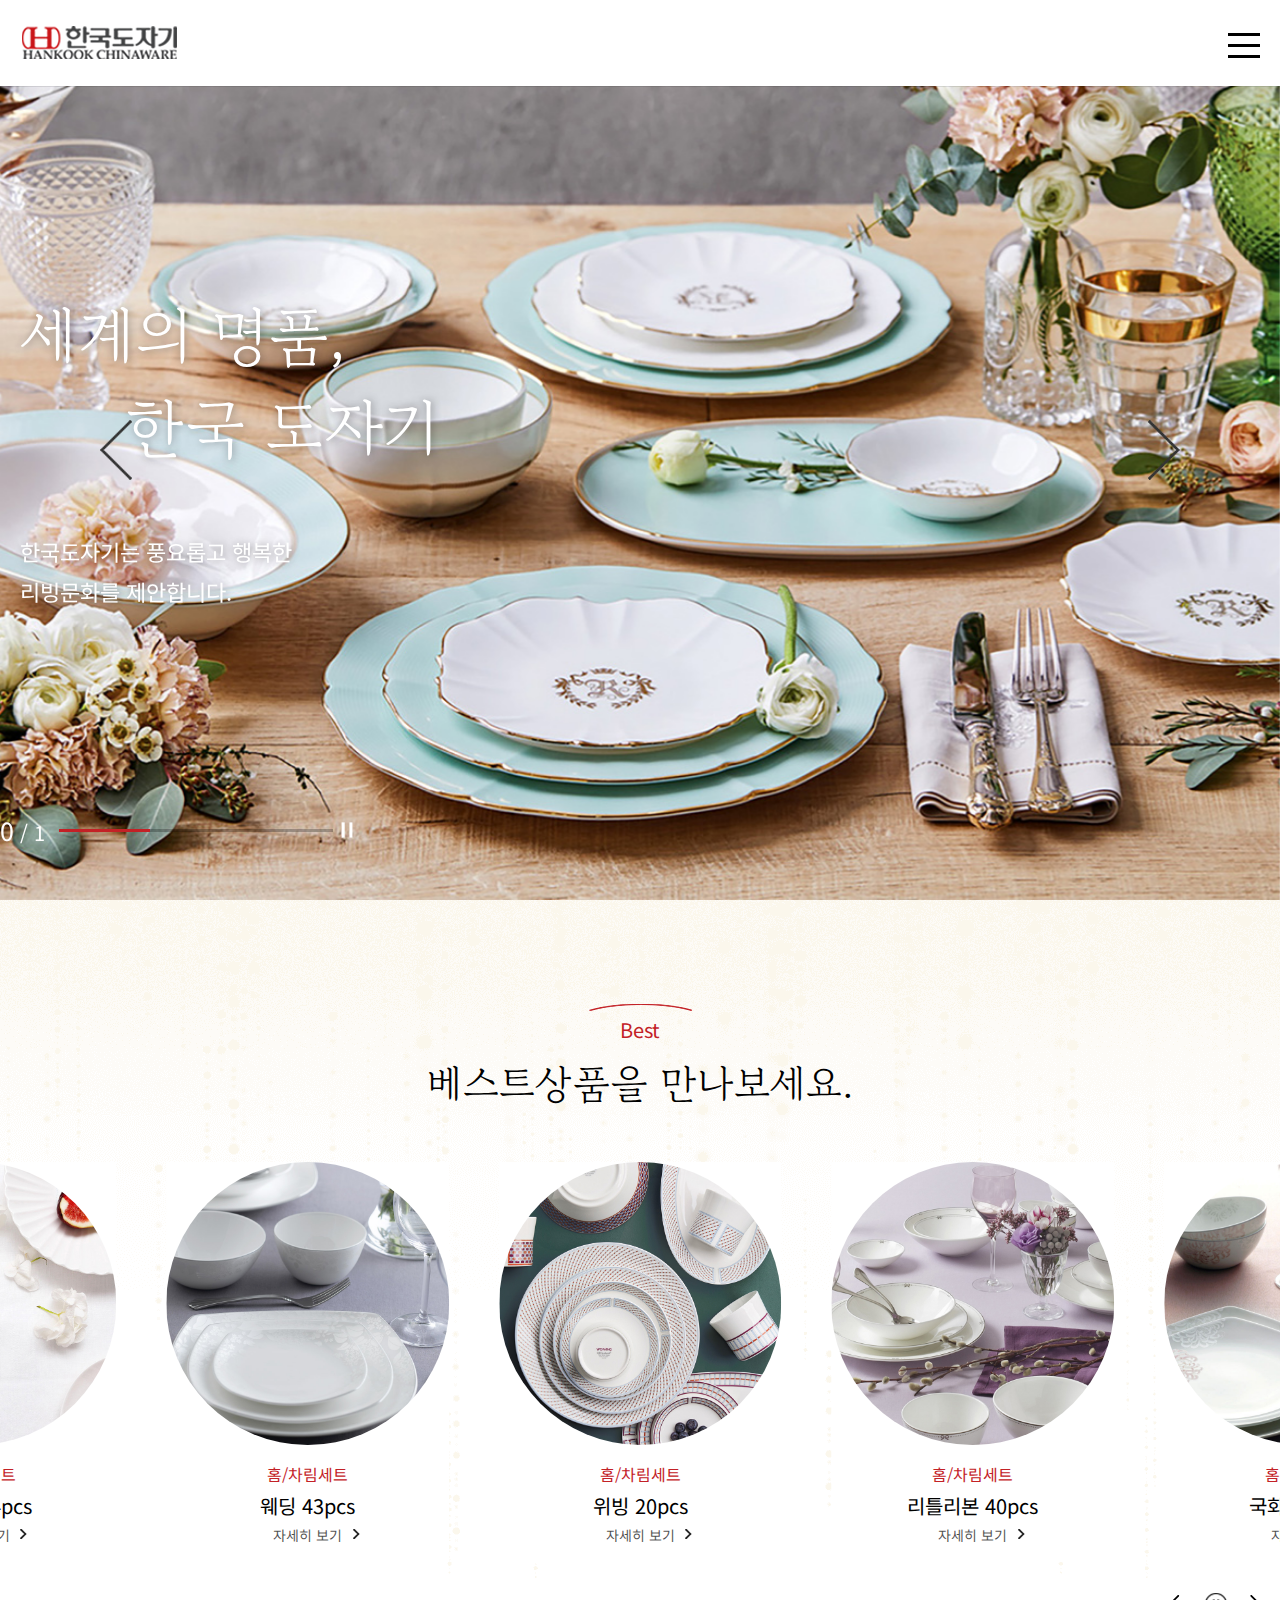
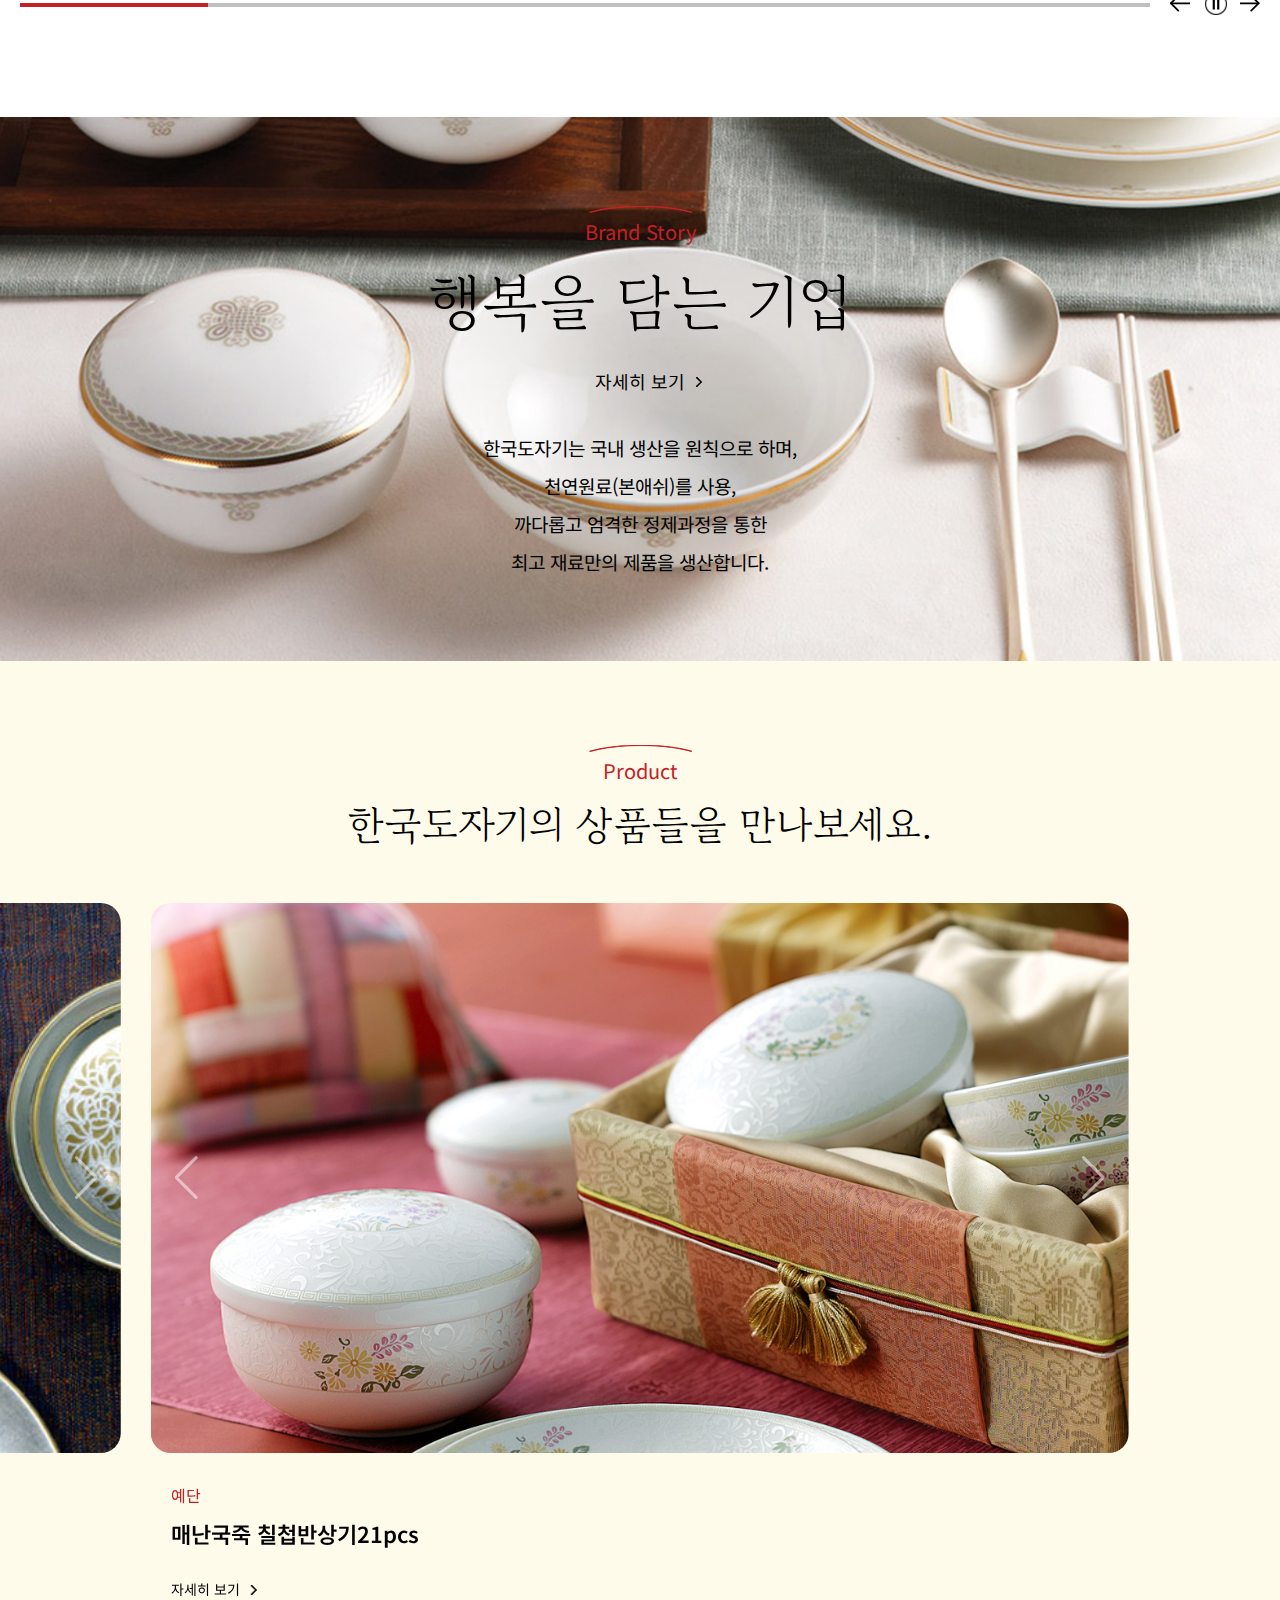
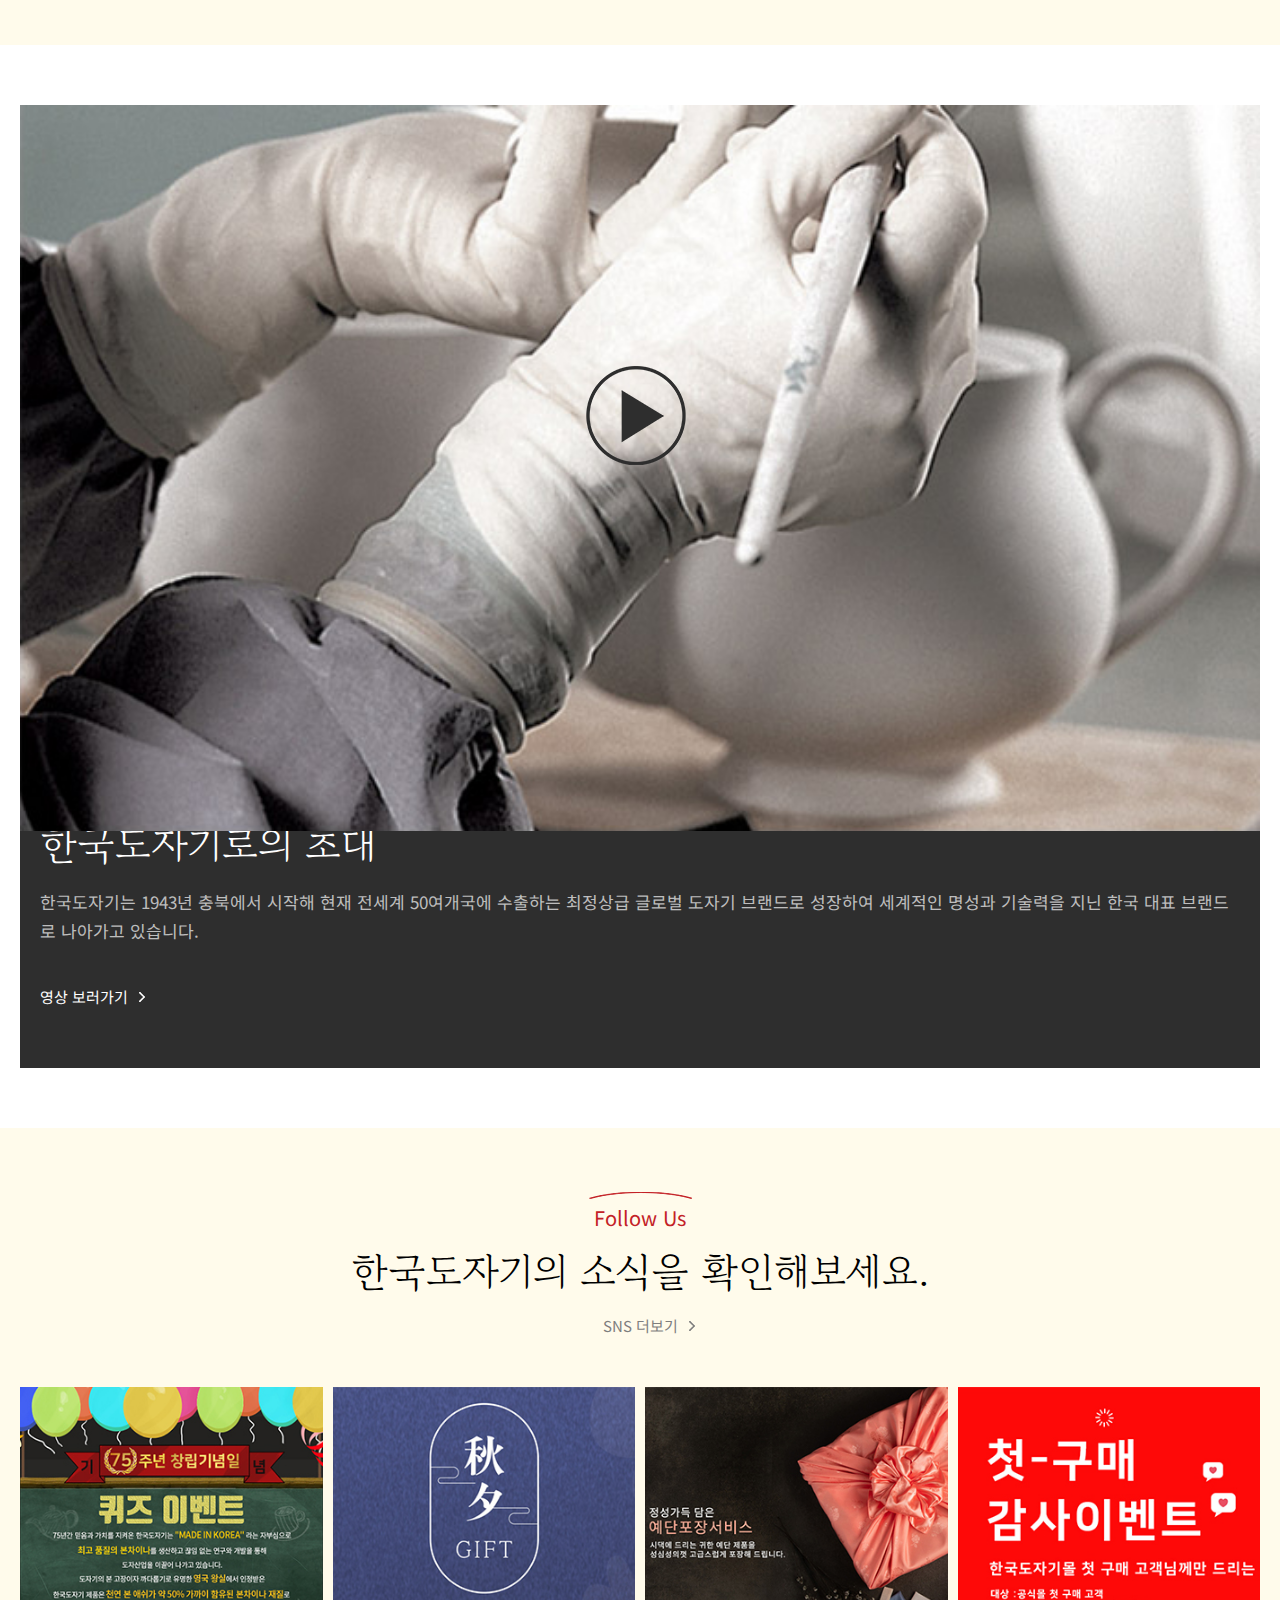
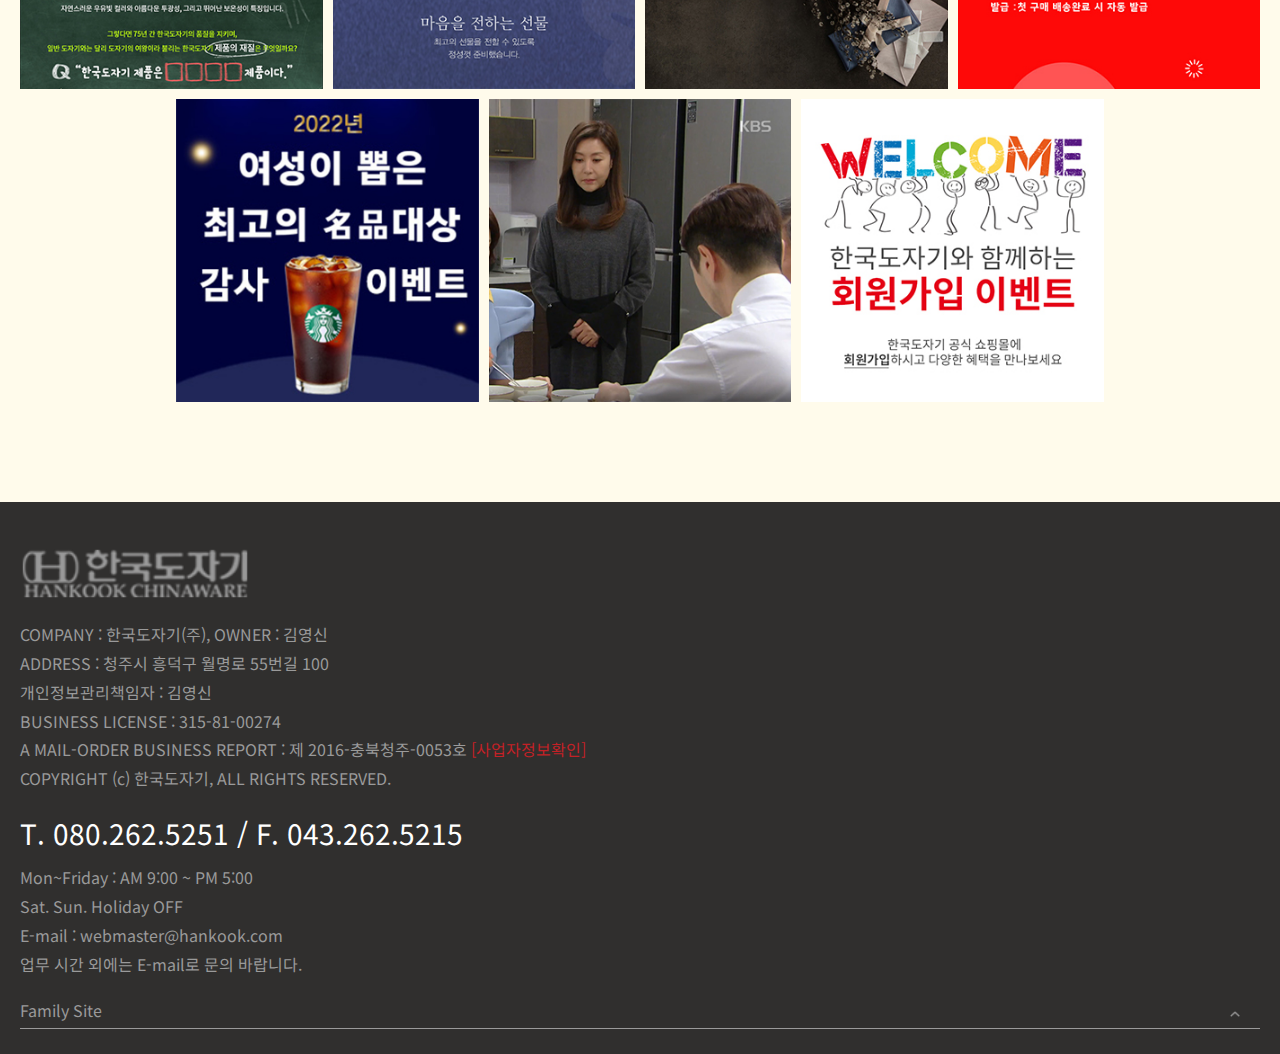
<file: project3/index.html>
﻿<!DOCTYPE html>
<html lang="ko">
<head>
<title>한국도자기</title>
<meta charset="utf-8">
<meta name="viewport" content="width=device-width, initial-scale=1.0, maximum-scale=1">
<link rel="stylesheet" href="https://cdn.jsdelivr.net/npm/swiper/swiper-bundle.min.css">
<link rel="stylesheet" href="css/font.css">
<link rel="stylesheet" href="css/reset.css">
<link rel="stylesheet" href="css/style.css">
<script src="https://code.jquery.com/jquery-1.10.1.min.js"></script>
<script src="https://cdn.jsdelivr.net/npm/swiper/swiper-bundle.min.js"></script>
<script src="js/main.js"></script>
</head>

<body>
<div class="skip_nav">
	<a href="#section">본문 바로가기</a>
	<a href="#gnb">주 메뉴 바로가기</a>
</div>
<div class="wrapper">
	<header id="header">
		<div class="header_inner">
			<div class="logo">
				<h1 id="logo"><a href=""></a></h1>
			</div>
			<nav id="gnb">
				<ul>
					<li>
						<a href="">Company</a>
						<ul>
							<li><a href="">회사소개</a></li>
							<li><a href="">회사연혁</a></li>
							<li><a href="">계열사</a></li>
							<li><a href="">오시는길</a></li>
						</ul>
					</li>
					<li>
						<a href="">Product</a>
						<ul>
							<li><a href="">홈/차림세트</a></li>
							<li><a href="">예단세트</a></li>
							<li><a href="">티/커피/머그</a></li>
							<li><a href="">면기/볼</a></li>
							<li><a href="">어린이세트</a></li>
							<li><a href="">선물세트</a></li>
						</ul>
					<li>
						<a href="">Brands</a>
						<ul>
							<li><a href="">PROUNA</a></li>
							<li><a href="">Whitebloom</a></li>
							<li><a href="">Collaboration</a></li>
						</ul>
					</li>
					<li>
						<a href="">B2B/B2C</a>
						<ul>
							<li><a href="">B2B/B2C</a></li>
						</ul>
					</li>
					<li>
						<a href="">Community</a>
						<ul>
							<li><a href="">Notice</a></li>
							<li><a href="">Magazine</a></li>
							<li><a href="">Media</a></li>
						</ul>
					</li>
					<li>
						<a href="">Customer</a>
						<ul>
							<li><a href="">매장안내</a></li>
							<li><a href="">CS Center</a></li>
						</ul>
					</li>
				</ul>
			</nav>
			<div class="utils">
				<a href="" class="inquire">제휴문의</a>
				<a href="" class="store">공식스토어</a>
				<a href="" class="tabs">
					<i>tab</i>
					<span></span>
					<span></span>
					<span></span>
				</a>
			</div>
		</div>
		<div class="menu_bg"></div>
	</header>
	<div class="popup">
		<div class="title_box">
			<div class="popup_logo"><img src="images/logo_white.png" alt="logo"></div>
			<div class="popup_title">
				<strong>All Menu</strong>
				<ul>
					<li><a href="">제휴문의</a></li>
					<li><a href="">공식스토어</a></li>
				</ul>
			</div>
			<p>COPYRIGHT (c) 한국도자기, ALL RIGHTS RESERVED.<p>
		</div>
		<div class="content_box">
			<ul>
				<li class="main"><a href="">Company</a></li>
				<li><a href="">회사소개</a></li>
				<li><a href="">회사연혁</a></li>
				<li><a href="">계열사</a></li>
				<li><a href="">오시는길</a></li>
			</ul>
			<ul>
				<li class="main"><a href="">Product</a></li>
				<li><a href="">홈/차림세트</a></li>
				<li><a href="">예단세트</a></li>
				<li><a href="">티/커피/머그</a></li>
				<li><a href="">면기/볼</a></li>
				<li><a href="">어린이세트</a></li>
				<li><a href="">선물세트</a></li>
			</ul>
			<ul>
				<li class="main"><a href="">Brands</a></li>
				<li><a href="">PROUNA</a></li>
				<li><a href="">Whitebloom</a></li>
				<li><a href="">Collaboration</a></li>
			</ul>
			<ul>
				<li class="main"><a href="">B2B/B2C</a></li>
				<li><a href="">B2B/B2C</a></li>
			</ul>
			<ul>
				<li class="main"><a href="">Community</a></li>
				<li><a href="">Notice</a></li>
				<li><a href="">Magazine</a></li>
				<li><a href="">Media</a></li>
			</ul>
			<ul>
				<li class="main"><a href="">Customer</a></li>
				<li><a href="">매장안내</a></li>
				<li><a href="">CS Center</a></li>
			</ul>
			<a href="" class="close_btn">
				<i>close_btn</i>
				<span></span>
				<span></span>
			</a>
		</div>
	</div>
	<div class="dimmed"></div>
	<div class="main_slider">
		<div class="swiper mainSwiper">
			<div class="swiper-wrapper">
				<div class="swiper-slide"><img src="images/slider3.jpg" alt="slider1"></div>
				<div class="swiper-slide"><img src="images/slider2.jpg" alt="slider2"></div>
				<div class="swiper-slide"><img src="images/slider1.jpg" alt="slider3"></div>
			</div>
			<div class="options">
				<div class="inner">
					<div class="account">
						<span class="current">current</span> / <span class="total">total</span>
					</div>
					<div class="swiper-pagination"></div>
					<a href="" id="pause_play" class="pause">pause</a>
				</div>
			</div>
		</div>
		<div class="controller">
			<ul>
				<li><a href="" class="prev">previous</a></li>
				<li><a href="" class="next">next</a></li>
			</ul>
		</div>
		<div class="keytext">
			<h2>세계의 명품,<br><span>한국 도자기</span></h2>
			<p>한국도자기는 풍요롭고 행복한<br>리빙문화를 제안합니다.</p>
		</div>
	</div>
	<section id="section">
		<div class="best">
			<div class="title">
				<span>Best</span>
				<h3>베스트상품을 만나보세요.</h3>
			</div>
			<div class="sub_slider1">
				<div class="swiper sub1Swiper">
					<div class="swiper-wrapper">
						<div class="swiper-slide">
							<a href="" class="photo"><img src="images/best1.jpg" alt="sub_slider1-1"></a>
							<div class="label">
								<dl>
									<dt>홈/차림세트</dt>
									<dd>위빙 20pcs</dd>
									<a href="" class="view_more">자세히 보기</a>
								</dl>
							</div>
						</div>
						<div class="swiper-slide">
							<a href="" class="photo"><img src="images/best2.jpg" alt="sub_slider1-2"></a>
							<div class="label">
								<dl>
									<dt>홈/차림세트</dt>
									<dd>리틀리본 40pcs</dd>
									<a href="" class="view_more">자세히 보기</a>
								</dl>
							</div>
						</div>
						<div class="swiper-slide">
							<a href="" class="photo"><img src="images/best3.jpg" alt="sub_slider1-3"></a>
							<div class="label">
								<dl>
									<dt>홈/차림세트</dt>
									<dd>국화문 43pcs</dd>
									<a href="" class="view_more">자세히 보기</a>
								</dl>
							</div>
						</div>
						<div class="swiper-slide">
							<a href="" class="photo"><img src="images/best4.jpg" alt="sub_slider1-4"></a>
							<div class="label">
								<dl>
									<dt>홈/차림세트</dt>
									<dd>더셰프(원형) 40pcs</dd>
									<a href="" class="view_more">자세히 보기</a>
								</dl>
							</div>
						</div>
						<div class="swiper-slide">
							<a href="" class="photo"><img src="images/best5.jpg" alt="sub_slider1-5"></a>
							<div class="label">
								<dl>
									<dt>홈/차림세트</dt>
									<dd>블레싱 24pcs</dd>
									<a href="" class="view_more">자세히 보기</a>
								</dl>
							</div>
						</div>
						<div class="swiper-slide">
							<a href="" class="photo"><img src="images/best6.jpg" alt="sub_slider1-6"></a>
							<div class="label">
								<dl>
									<dt>홈/차림세트</dt>
									<dd>웨딩 43pcs</dd>
									<a href="" class="view_more">자세히 보기</a>
								</dl>
							</div>
						</div>
					</div>
					<div class="controller_area">
						<a href="" class="swiper-button-next"></a>
						<a href="" class="swiper-button-prev"></a>
						<a href="" id="pause_play_sub" class="pause">pause</a>
						<div class="swiper-pagination"></div>
					</div>
				</div>
			</div>
		</div>
		<div class="brand_story">
			<!-- <img src="images/brand_story1.jpg" alt="brand_story_bg"> -->
			<div class="title">
				<span>Brand Story</span>
				<h3>행복을 담는 기업</h3>
				<a href="">자세히 보기</a>
			</div>
			<p>
				한국도자기는 국내 생산을 원칙으로 하며,<br>
				천연원료(본애쉬)를 사용,<br>
				까다롭고 엄격한 정제과정을 통한<br> 
				최고 재료만의 제품을 생산합니다.
			</p>
		</div>
		<div class="product">
			<div class="title">
				<span>Product</span>
				<h3>한국도자기의<br> 상품들을 만나보세요.</h3>
			</div>
			<div class="sub_slider2">
				<div class="swiper sub2Swiper">
    				<div class="swiper-wrapper">
						<div class="swiper-slide">
							<div class="main_image">
								<a href=""><img src="images/product1.jpg" alt="product_main_img1"></a>
								<div class="controller_area">
									<a href="" class="swiper-button-next"></a>
									<a href="" class="swiper-button-prev"></a>
								</div>
							</div>
							<div class="right_side">
								<div class="text">
									<dl>
										<dt>예단</dt>
										<dd>매난국죽 칠첩반상기<br>21pcs</dd>
										<a href="" class="view_more">자세히 보기</a>
									</dl>
								</div>
								<div class="sub_image"><img src="images/product_sub1.png" alt="sub1"></div>
							</div>
						</div>
						<div class="swiper-slide">
							<div class="main_image">
								<a href=""><img src="images/product2.jpg" alt="product_main_img2"></a>
								<div class="controller_area">
									<a href="" class="swiper-button-next"></a>
									<a href="" class="swiper-button-prev"></a>
								</div>
							</div>
							<div class="right_side">
								<div class="text">
									<dl>
										<dt>예단</dt>
										<dd>산명수려 칠첩반상기<br>21pcs</dd>
										<a href="" class="view_more">자세히 보기</a>
									</dl>
								</div>
								<div class="sub_image"><img src="images/product_sub2.png" alt="sub2"></div>
							</div>
						</div>
						<div class="swiper-slide">
							<div class="main_image">
								<a href=""><img src="images/product3.jpg" alt="product_main_img3"></a>
								<div class="controller_area">
									<a href="" class="swiper-button-next"></a>
									<a href="" class="swiper-button-prev"></a>
								</div>
							</div>
							<div class="right_side">
								<div class="text">
									<dl>
										<dt>예단</dt>
										<dd>궁 칠첩반상기<br>21pcs</dd>
										<a href="" class="view_more">자세히 보기</a>
									</dl>
								</div>
								<div class="sub_image"><img src="images/product_sub3.png" alt="sub3"></div>
							</div>
						</div>
					</div>
				</div>
			</div>
		</div>
		<div class="video">
			<div class="left">
				<span class="red">70여년을 한결같이 지나온</span>
				<h3>한국도자기로의 초대</h3>
				<p>
					한국도자기는 1943년 충북에서 시작해<br>
					현재 전세계 50여개국에 수출하는<br>
					최정상급 글로벌 도자기 브랜드로 성장하여<br>
					세계적인 명성과 기술력을 지닌<br>
					한국 대표 브랜드로 나아가고 있습니다.<br>
				</p>
				<a href="">영상 보러가기</a>
			</div>
			<div class="thumbnail">
				<a href="">
				<img src="images/video.jpg" alt="thumbnail">
				<span>재생</span>
				</a>
			</div>
		</div>
		<div class="follow_us">
			<div class="title">
				<span>Follow Us</span>
				<h3>한국도자기의 소식을<br> 확인해보세요.</h3>
				<a href="" class="view_more">SNS 더보기</a>
			</div>
			<div class="sub_slider3">
				<div class="swiper sub3Swiper">
					<div class="swiper-wrapper">
						<div class="swiper-slide">
							<img src="images/sns1.jpg" alt="sns1">
							<a href=""><span>@hankook_chinaware</span></a>
						</div>
						<div class="swiper-slide">
							<img src="images/sns2.jpg" alt="sns2">
							<a href=""><span>@hankook_chinaware</span></a>
						</div>
						<div class="swiper-slide">
							<img src="images/sns3.jpg" alt="sns1">
							<a href=""><span>@hankook_chinaware</span></a>
						</div>
						<div class="swiper-slide">
							<img src="images/sns4.jpg" alt="sns2">
							<a href=""><span>@hankook_chinaware</span></a>
						</div>
						<div class="swiper-slide">
							<img src="images/sns5.jpg" alt="sns2">
							<a href=""><span>@hankook_chinaware</span></a>
						</div>
						<div class="swiper-slide">
							<img src="images/sns6.jpg" alt="sns2">
							<a href=""><span>@hankook_chinaware</span></a>
						</div>
						<div class="swiper-slide">
							<img src="images/sns7.jpg" alt="sns2">
							<a href=""><span>@hankook_chinaware</span></a>
						</div>
					</div>
					<div class="controller_area">
						<a href="" class="swiper-button-next"></a>
						<a href="" class="swiper-button-prev"></a>
					</div>
				</div>
			</div>
		</div>
	</section>
	<footer id="footer">
		<div class="footer_inner clearfix">
			<div class="ft_left">
				<img src="images/logo_gray.png" alt="ft_logo">
				<p>
					COMPANY : 한국도자기(주), OWNER : 김영신 <br>
					ADDRESS : 청주시 흥덕구 월명로 55번길 100<br>
					개인정보관리책임자 : 김영신 <br>
					BUSINESS LICENSE : 315-81-00274 <br>
					A MAIL-ORDER BUSINESS REPORT : 제 2016-충북청주-0053호 <a href="">[사업자정보확인]</a><br>
					COPYRIGHT (c) 한국도자기, ALL RIGHTS RESERVED.
				</p>
			</div>
			<div class="ft_right">
				<div class="family_site">
					<div class="title">
						<a href="">Family Site <img src="images/chevron_up_icon_gray.png" alt="view_more"></a>
					</div>
					<div class="content">
						<ul>
							<li><a href="">수안보파크호텔</a></li>
							<li><a href="">프라우나</a></li>
							<li><a href="">화이트블룸</a></li>
						</ul>
					</div>
				</div>
				<p>
					<span>T. 080.262.5251 / F. 043.262.5215</span><br>
					Mon~Friday : AM 9:00 ~ PM 5:00<br>
					Sat. Sun. Holiday OFF<br>
					E-mail : webmaster@hankook.com<br>
					업무 시간 외에는 E-mail로 문의 바랍니다.
				</p>
			</div>
		</div>
	</footer>
</div>
</body>
</html>
</file>
<file: project3/css/font.css>
@charset "utf-8";

@import url('http://fonts.googleapis.com/css?family=Open+Sans:400,300,300italic,400italic,600,600italic,700,700italic,800,800italic');
@import url('https://fonts.googleapis.com/css2?family=Noto+Sans+KR:wght@100;300;400&display=swap');
@import url('https://fonts.googleapis.com/css2?family=Gowun+Batang:wght@400;700&display=swap" rel="stylesheet');

body {
	font-family: "Roboto", "Noto Sans KR", sans-serif;
}
</file>
<file: project3/css/style.css>
@charset "utf-8";

.clearfix::before,
.clearfix::after {
	content: "";
	display: block;
}
.clearfix::after {
	clear: both;
}
body.fixed {
	overflow-y: hidden;
}

/* skip navigation */
.skip_nav a {
	position: fixed;
	left: 0;
	top: -1000px;
	z-index: 10000;
	width: 100%;
	line-height: 40px;
	text-align: center;
	font-weight: bold;
	background-color: #000;
	color: #fff;
}
.skip_nav a:focus {
	top:0;
}

/* header */
#header {
	position: fixed;
	left:0;
	top: 0;
	z-index: 1010;
	width: 100%;
	transition: background-color 0.3s;
}
#header.scrolled {
	background-color: #fff;
}
#header::after {
	content: "";
	position: absolute;
	left: 0;
	top: 86px;
	width: 100%;
	height: 1px;
	background-color: rgba(255,255,255,.2);
}
#header.scrolled::after {
	background-color: rgba(0,0,0,.1);
}
#header .header_inner {
	position: relative;
	z-index: 1;
	margin: 0 auto;
	max-width: 1440px;
	height: 86px;
}
#header .header_inner .logo {
	float: left;
}
#header .header_inner .logo a{
	display: block;
	width: 172px;
	height: 86px;
	background: url(../images/logo_white.png) no-repeat 0 25px;
}
#header.scrolled .header_inner .logo a {
	background: url(../images/logo_on.png) no-repeat 0 25px;
}

/* global navigation */
#gnb {
	float: left;
	margin-left: 50px;
}
#gnb > ul > li {
	display: inline-block;
	position: relative;
	margin: 0 15px;
}
#gnb > ul > li:first-child {
	margin-left: 0;
}
#gnb > ul > li > a {
	display: block;
	position: relative;
	line-height: 86px;
	font-size: 1em;
	color: #fff;
}
.scrolled #gnb > ul > li > a {
	color: #000;
}
#gnb > ul > li > a::after {
	content: "";
	position: absolute;
	left: 0;
	bottom: 0px;
	width: 100%;
	height: 3px;
	background-color: #c32126;
	transform: scaleX(0);
	transition: transform 0.3s ease-out;
}
#gnb > ul > li:hover > a::after,
#gnb > ul > li.active > a::after {
	transform: scaleX(1);
}
#gnb li ul {
	position: absolute;
	left: 0;
	height: 0;
	overflow: hidden;
	white-space: nowrap;
	box-sizing: border-box;
}
/* #gnb li:hover ul, */
#gnb li.active ul {
	height: 72px;
	transition: height 0.3s;
}
#gnb li ul li {
	display: inline-block;
	padding: 24px 0;
}
#gnb li ul li a {
	display: block;
	padding: 0 10px;
	font-size: 0.913em;
	color: #333;
}
#gnb li ul li:first-child a {
	padding-left: 0;
}
#gnb li ul li a:hover,
#gnb li ul li a:focus {
	text-decoration: underline;
}
#header .menu_bg {
	position: absolute;
	left: 0;
	top: 86px;
	width: 100%;
	height: 0;
	background-color: #fff;
}
#header .menu_bg.active {
	height: 72px;
	transition: height 0.3s;
}
#header .utils {
	position: absolute;
	right: 0;
	top: 0;
}
#header .utils a.inquire {
	display: inline-block;
	margin-top: 26px;
	padding: 0 14px;
	line-height: 42px;
	font-size: 14px;
	color: #fff;
	border: 1px solid #fff;
	border-radius: 22px;
}
#header .utils a.store {
	display: inline-block;
	position: relative;
	margin-top: 19px;
	margin-left: 10px;
	padding: 0 16px 0 48px;
	line-height: 42px;
	font-size: 14px;
	color: #fff;
	background-color: #c32126;
	border-radius: 22px;
}
#header .utils a.store::after {
	content: "";
	position: absolute;
	left: 16px;
	top: 9px;
	width: 22px;
	height: 22px;
	background: url(../images/store_icon_white.png) no-repeat;
}
#header .utils a.tabs {
	display: block;
	position: relative;
	float: right;
	margin-left: 25px;
	width: 32px;
	height: 86px;
}
#header .utils a.tabs i {
	display: block;
	overflow: hidden;
	text-indent: -9999px;
}
#header .utils a.tabs span {
	position: absolute;
	right: 0;
	top: 0;
	width: 100%;
	height: 3px;
	background-color: #fff;
	transition: 0.3s;
}
#header .utils a.tabs span:nth-of-type(1) {
	top: 33px;
}
#header .utils a.tabs span:nth-of-type(2) {
	top: 44px;
}
#header .utils a.tabs span:nth-of-type(3) {
	top: 55px;
}
#header .utils a.tabs.active span:nth-of-type(1) {
	top: 43px;
	transform: rotate(45deg);
}
#header .utils a.tabs.active span:nth-of-type(2) {
	display: none;
}
#header .utils a.tabs.active span:nth-of-type(3) {
	top: 43px;
	transform: rotate(-45deg);
}
#header.scrolled .utils a.inquire {
	color: #000;
	border-color: #000;
}
#header.scrolled .utils a.tabs span {
	background-color: #000;
}

@media only screen and (max-width: 1280px) {
	#header .header_inner {
		padding: 0 20px;
	}
	#header .header_inner .utils .tabs {
		right: 20px;
	}
	#gnb {
		display: none;
	}
	#header .utils a.inquire,
	#header .utils a.store {
		display: none;
	}
}

/* popup */
.popup {
	/* display: table; */
	display: none;
	position: fixed;
	top: 50%;
	left: 50%;
	z-index: 2000;
	width: 80%;
	/* height: 80%; */
	transform: translate(-50%,-50%);
}
.popup.view {
	display: table;
}
.popup .title_box {
	display: table-cell;
	position: relative;
	padding: 40px 40px;
	width: 24%;
	text-align: right;
	font-size: 0;
	background-color: #302f2e;
	box-sizing: border-box;
}
.popup .title_box img {
	width: 170px;
}
.popup .title_box strong {
	display: inline-block;
	margin-top: 50px;
	font-size: 50px;
	font-weight: 200;
	color: #fff;
}
.popup .title_box ul {
	display: none;
	margin-top: 17px;
}
.popup .title_box ul li {
	display: inline-block;
	position: relative;
	padding: 0 20px;
}
.popup .title_box ul li:first-child {
	padding-left: 0;
}
.popup .title_box ul li:first-child::after {
	content: "";
	position: absolute;
	top: 8px;
	right: 0;
	width: 1px;
	height: 15px;
	background-color: rgba(255,255,255,.5);
}
.popup .title_box ul li:last-child {
	padding-left: 50px;
	padding-right: 0;
}
.popup .title_box ul li:last-child::before {
	content: "";
	position: absolute;
	left: 20px;
	top: 3px;
	width: 22px;
	height: 22px;
	background: url(../images/store_icon_white.png) no-repeat;
}
.popup .title_box ul li a {
	display: block;
	line-height: 30px;
	font-size: 18px;
	font-weight: 300;
	color: #fff;
}
.popup .title_box p {
	position: absolute;
	right: 0;
	bottom: 25px;
	width: 100%;
	text-align: center;
	font-size: 13px;
	color: rgba(255,255,255,.3);
}
.popup .content_box {
	display: table-cell;
	position: relative;
	padding: 30px 50px;
	width: 76%;
	background-color: #fff;
	box-sizing: border-box;
}
.popup .content_box ul {
	padding: 30px 0;
	white-space: nowrap;
}
.popup .content_box ul:first-child {
	margin-top: 0;
}
.popup .content_box li {
	display: inline-block;
	margin-right: 44px;
}
.popup .content_box li:first-child,
.popup .content_box li:last-child {
	margin: 0;
}
.popup .content_box li a {
	display: block;
	line-height: 50px;
	font-size: 16px;
	color: rgba(0,0,0,.7);
}
.popup .content_box li.main a {
	display: block;
	width: 150px;
	font-size: 28px;
	font-weight: 400;
	color: #000;
}
.popup .content_box li:hover a,
.popup .content_box li:focus a {
	text-decoration: underline;
}
.popup .content_box li.main:hover a,
.popup .content_box li.main:focus a {
	text-decoration: none;
}
.popup a.close_btn {
	position: absolute;
	top: 0;
	right: 0;
	width: 80px;
	height: 80px;
	background-color: #000;
}
.popup a.close_btn i {
	display: block;
	text-indent: -9999px;
	overflow: hidden;
}
.popup a.close_btn span {
	position: absolute;
	left: 50%;
	top: 50%;
	width: 40px;
	height: 2px;
	background-color: #fff;
}
.popup a.close_btn span:nth-of-type(1) {
	transform: translate(-50%,-50%) rotate(45deg);
}
.popup a.close_btn span:nth-of-type(2) {
	transform: translate(-50%,-50%) rotate(-45deg);
}
.dimmed {
	display: none;
	position: fixed;
	left: 0;
	top: 0;
	width: 100%;
	height: 100%;
	background-color: rgba(0,0,0,.7);
	z-index: 1100;
}

@media only screen and (max-width: 1280px) {
	.popup {
		width: 100vw;
		height: 100vh;
		overflow-y: auto;
	}
	.popup.view {
		display: block;
	}
	.popup .title_box {
		display: block;
		padding: 20px;
		width: 100%;
		text-align: left;
	}
	.popup .title_box .popup_logo {
		padding-bottom: 25px;
		border-bottom: 1px solid rgba(255,255,255,.5);
	}
	.popup .title_box strong {
		display: none;
	}
	.popup .title_box ul {
		display: block;
	}
	.popup .title_box p {
		display: none;
	}
	.popup .content_box {
		display: block;
		position: static;
		padding: 20px 20px 50px 20px;
		width: 100%;
		overflow: auto;
	}
	.popup a.close_btn {
		background-color: #fff;
	}
	.popup a.close_btn span {
		background-color: #000;
	}
	.popup .content_box ul li.main {
		display: block;
	}
	.popup .content_box ul {
		padding: 20px 0;
		white-space: normal;
	}
	.popup .content_box li a {
		line-height: 60px;
	}
}

@media only screen and (max-width: 760px) {
	.popup .title_box img {
		width: 130px;
	}
	.popup .title_box ul li a {
		line-height: 28px;
		font-size: 16px;
	}
	.popup .content_box li a {
		line-height: 50px;
		font-size: 15px;
	}
	.popup .content_box li.main a {
		font-size: 25px;
		color: #000;
	}
	.popup a.close_btn {
		width: 45px;
		height: 45px;
	}
	.popup a.close_btn span {
		position: absolute;
		left: 50%;
		top: 50%;
		width: 20px;
		height: 1px;
	}
}
@media only screen and (max-width: 400px) {
	.popup .title_box .popup_logo {
		padding-bottom: 20px;
	}
	.popup .title_box img {
		width: 110px;
	}
	.popup .title_box ul li a {
		line-height: 26px;
		font-size: 14px;
	}
	.popup .content_box ul {
		padding: 10px 0;
	}
	.popup .content_box li a {
		line-height: 48px;
		font-size: 13px;
	}
	.popup .content_box li.main a {
		font-size: 21px;
		color: #000;
	}
	.popup a.close_btn {
		width: 45px;
		height: 45px;
	}	
	.popup a.close_btn span {
		position: absolute;
		left: 50%;
		top: 50%;
		width: 20px;
		height: 1px;
	}
}

/* slider */
.main_slider {
	position: relative;
	width: 100%;
	height: 900px;
}
.main_slider .swiper {
	width: 100%;
	height: 100%;
}
.main_slider .swiper-slide {
	display: flex;
	justify-content: center;
	align-items: center;
	text-align: center;
	font-size: 18px;
	background: #fff;
}
.main_slider .swiper-slide img {
	display: block;
	width: 100%;
	height: 100%;
	object-fit: cover;
}
.main_slider .options {
	position: absolute;
	left: 50%;
	bottom: 60px;
	width: 1410px;
	height: 30px;
	z-index: 1;
	transform: translateX(-50%);
}
.main_slider .options .inner {
	position: relative;
	width: 30vw;
	min-width: 260px;
	height: 40px;
}
.main_slider .swiper .options .swiper-pagination {
	display: inline-block;
	position: static;
	margin-left: 10px;
	width: calc(100% - 110px);
	height: 3px;
	vertical-align: middle;
}
.main_slider .swiper .options .swiper-pagination-progressbar-fill {
	background-color: #c32126;
}
.main_slider .options #pause_play {
	display: inline-block;
	width: 40px;
	height: 40px;
	overflow: hidden;
	text-indent: -9999px;
	vertical-align: middle;
}
.main_slider .options #pause_play.pause {
	background: url(../images/btn_pause.png) no-repeat right center;
	background-size: 60px;
}
.main_slider .options #pause_play.play {
	background: url(../images/btn_play.png) no-repeat right center;
	background-size: 60px;
}
.main_slider .options .account {
	display: inline-block;
	width: 45px;
	vertical-align: middle;
	font-size: 20px;
	color: #fff;
}
.main_slider .options .account .current {
	font-size: 25px;
}
.main_slider .controller .prev,
.main_slider .controller .next {
	position: absolute;
	top: 50%;
	z-index: 1000;
	width: 32px;
	height: 60px;
	overflow: hidden;
	text-indent: -9999px;
	transform: translateY(-50%);
}
.main_slider .controller .prev {
	left: 100px;
	background: url(../images/prev_icon.png) no-repeat 0 0;
}
.main_slider .controller .next {
	right: 100px;
	background: url(../images/next_icon.png) no-repeat 0 0;
}
.main_slider .keytext {
	position: absolute;
	left: 50%;
	top: 50%;
	z-index: 1;
	width: 1410px;
	text-shadow: 1px 1px 8px rgba(0,0,0,.4);
	color: #fff;
	pointer-events: none;
	box-sizing: border-box;
	transform: translate(-50%,-50%);
}
.main_slider .keytext span {
	padding-left: 105px;
}
.main_slider .keytext p {
	margin-top: 60px;
	line-height: 1.8;
	font-size: 22px;
}
.main_slider .keytext h2 {
	font-family: "Gowun Batang", serif;
	font-size: 5vw;
	font-weight: 400;
	white-space: nowrap;
}

@media only screen and (max-width: 1440px) {
	.main_slider .keytext {
		width: 100%;
	}
	.main_slider .options {
		width: 100%;
	}
}
@media only screen and (max-width: 1280px) {
	.main_slider .keytext {
		padding: 0 20px;
	}
}
@media only screen and (max-width: 960px) {
	.main_slider .keytext span {
		padding-left: 75px;
	}
	.main_slider .controller {
		display: none;
	}
	.main_slider .options {
		margin: 0 20px;
	}
	.main_slider .keytext h2 {
		font-size: 50px;
	}
	.main_slider .keytext p {
		font-size: 19px;
	}
}
@media only screen and (max-width: 720px) {
	.main_slider .keytext h2 {
		font-size: 2em;
	}
	.main_slider .keytext span {
		padding-left: 50px;
	}
}

/* best */
#section {
	margin: 0 auto;
	width: 100%;
	text-align: center;
}
#section .best {
	padding: 100px 0 100px 0;
	background: url(../images/best_bg.png) no-repeat;
}
#section .title {
	padding-top: 15px;
	background: url(../images/curve_sizing.png) no-repeat 50% 3px;
}
#section .title span {
	font-size: 20px;
	font-weight: 400;
	color: #c32126;
}
#section .title h3 {
	padding-top: 10px;
	font-family: "Gowun Batang", serif;
	font-size: 40px;
	font-weight: 400;
}
#section .title h3 br {
	display: none;
}
#section .best .sub_slider1 {
	position: relative;
}
#section .best .sub_slider1 .swiper {
	padding: 50px 0;
}
#section .best .sub_slider1 .swiper-slide {
	display: flex;
	flex-wrap: wrap;
	justify-content: center;
	align-items: center;
	text-align: center;
	font-size: 18px;
	background: #fff;
}
#section .best .sub_slider1 .swiper-slide a {
	display: block;
	width: 100%;
	overflow: hidden;
	border-radius: 50%;
}
#section .best .sub_slider1 .swiper-slide a.photo img {
	width: 100%;
}
#section .best .sub_slider1 .swiper-slide .label {
	padding: 15px 10px;
	width: 100%;
	overflow: hidden;
	box-sizing: border-box;
}
#section .best .sub_slider1 .swiper-slide .label dl {
	line-height: 1.75;
}
#section .best .sub_slider1 .swiper-slide .label dl dt {
	overflow: hidden;
	text-overflow: ellipsis;
	white-space: nowrap;
	font-size: 16px;
	color: #c32126;
}
#section .best .sub_slider1 .swiper-slide .label dl dd {
	overflow: hidden;
	text-overflow: ellipsis;
	white-space: nowrap;
	font-size: 20px;
}
#section .best .sub_slider1 .swiper-slide .label dl a.view_more {
	position: relative;
	overflow: hidden;
	text-overflow: ellipsis;
	white-space: nowrap;
	font-size: 14px;
	color: rgba(0,0,0,.7);
}
#section .best .sub_slider1 .swiper-slide .label dl a.view_more::after {
	content: "";
	position: absolute;
	width: 20px;
	height: 20px;
	background: url(../images/chevron_right_icon.png) no-repeat 10px 5px;
}
#section .best .sub_slider1 .controller_area {
	position: relative;
	margin: 0 auto;
	max-width: 1440px;
	height: 5px;
}
#section .best .sub_slider1 .controller_area .swiper-pagination {
	left: 0;
	top: 41px;
	margin-left: 20px;
	width: calc(100% - 150px);
	box-sizing: border-box;
}
#section .best .sub_slider1 .controller_area .swiper-pagination .swiper-pagination-progressbar-fill {
	background: #c32126;
}
#section .best .sub_slider1 .swiper-button-prev,
#section .best .sub_slider1 .swiper-button-next {
	left: auto;
	right: auto;
	top: auto;
	bottom: -48px;
	width: 20px;
	height: 20px;
}
#section .best .sub_slider1 .swiper-button-prev { 
	right: 90px;
}
#section .best .sub_slider1 .swiper-button-prev::after {
	content: "";
	width: 20px;
	height: 20px;
	background: url(../images/btn_prev.png) no-repeat;
	background-size: auto;
}
#section .best .sub_slider1 .swiper-button-next { 
	right: 20px;
}
#section .best .sub_slider1 .swiper-button-next::after { 
	content: "";
	width: 20px;
	height: 20px;
	background: url(../images/btn_next.png) no-repeat -2px 0;
	background-size: auto;
}
#pause_play_sub {
	position: absolute;
	left: auto;
	right: 51px;
	top: auto;
	bottom: -50px;
	width: 25px;
	height: 25px;
	text-indent: -9999px;
	overflow: hidden;
}
#pause_play_sub.pause {
	background: url(../images/btn_pause_black.png) no-repeat 1px 1px;
}
#pause_play_sub.play {
	background: url(../images/btn_play_black.png) no-repeat 1px 1px;
}

@media only screen and (max-width: 760px) {
	#section .title h3 {
		font-size: 30px;
	}
	#section .title h3 br {
		display: block;
	}
}
@media only screen and (max-width: 420px) {
	#section .title h3 {
		font-size: 22px;
	}
}

/* brand_story */
#section .brand_story {
	padding: 85px 20px 80px 20px;
	background: url(../images/brand_story.jpg) no-repeat center center;
	background-size: cover;
}
#section .brand_story .title {
	margin-left: 30%;
	text-align: left;
	white-space: nowrap;
	background: url(../images/curve_sizing.png) no-repeat 0 3px;
}
#section .brand_story .title h3 {
	font-size: 60px;
}
#section .brand_story .title a {
	display: inline-block;
	position: relative;
	margin-top: 25px;
	font-size: 18px;
}
#section .brand_story .title a::after {
	content: "";
	position: absolute;
	right: -30px;
	top: 8px;
	width: 20px;
	height: 20px;
	background: url(../images/chevron_right_icon.png) no-repeat;
}
#section .brand_story .title a::before {
	content: "";
	position: absolute;
	left: 0;
	bottom: 0;
	width: 125%;
	height: 1px;
	background-color: #000;
	transform: scaleX(0);
	transform-origin: left;
	transition: 0.2s;
}
#section .brand_story .title a:hover::before,
#section .brand_story .title a:focus::before {
	transform: scaleX(1);
}
#section .brand_story p {
	margin-left: 55%;
	line-height: 2;
	text-align: left;
	font-size: 19px;
}

@media only screen and (max-width: 1280px) {
	#section .brand_story .title {
		margin: 0;
		text-align: center;
		background-position: 50% 3px;
	}
	#section .brand_story p{
		margin: 35px 0 0 0;
		text-align: center;
	}
}
 @media only screen and (max-width: 760px) {
	#section .brand_story title span {
		font-size: 18px;
	}
	#section .brand_story .title h3 {
		font-size: 40px;
	}
	#section .brand_story .title a {
		font-size: 14px;
	}
	#section .brand_story .title a::after {
		top: 5px;
	}
	#section .brand_story p {
		font-size: 15px;
	}
}
@media only screen and (max-width: 420px) {
	#section .brand_story {
		padding: 45px 20px 40px 20px;
	}
	#section .brand_story .title h3 {
		font-size: 30px;
	}
	#section .brand_story .title a {
		font-size: 11px;
	}
	#section .brand_story .title a::after {
		top: 5px;
	}
	#section .brand_story p {
		font-size: 12px;
	}
} 

/* product */
#section .product {
	padding: 100px 0 100px 0;
	background-color: #fffbeb;
}
#section .sub_slider2 .swiper {
	padding: 50px 0;
}
#section .sub_slider2 .swiper-slide {
	display: flex;
	justify-content: center;
	align-items: center;
	text-align: center;
	font-size: 18px;
}
#section .sub_slider2 .swiper-slide img {
	width: 100%;
	height: 100%;
	object-fit: cover;
}
#section .sub_slider2 .swiper-slide .main_image {
	position: relative;
	width: 82%;
	max-height: 550px;
	overflow: hidden;
	border-radius: 20px;
}
#section .sub_slider2 .swiper-button-prev, 
#section .sub_slider2 .swiper-button-next {
	width: 50px;
	color: rgba(255,255,255,.5);
	transition: 0.3s;
}
#section .sub_slider2 .swiper-button-prev:hover, 
#section .sub_slider2 .swiper-button-next:hover {
	color: rgba(255,255,255,1);
}
#section .sub_slider2 .swiper-slide .main_image img {
	opacity: 1;
	transform: scale(1.7);
	transition: all 0.8s;
}
#section .sub_slider2 .swiper-slide-active .main_image img {
	transform: scale(1);
}
#section .sub_slider2 .swiper-slide .right_side {
	padding-left: 45px;
	width: 18%;
	text-align: left;
}
#section .sub_slider2 .swiper-slide .right_side .text {
	padding-bottom: 40px;
	border-bottom: 1px solid #9a9a9a;
}
#section .sub_slider2 .swiper-slide .right_side .text dt {
	font-size: 16px;
	color: #c32126;
}
#section .sub_slider2 .swiper-slide .right_side .text dd {
	margin-top: 10px;
	font-size: 22px;
	font-weight: 600;
}
#section .sub_slider2 .swiper-slide .right_side .text a.view_more {
	display: inline-block;
	position: relative;
	margin-top: 30px;
	font-size: 14px;
}
#section .sub_slider2 .swiper-slide .right_side .text a.view_more::after {
	content: "";
	position: absolute;
	width: 20px;
	height: 20px;
	background: url(../images/chevron_right_icon.png) no-repeat 10px 5px;
}
#section .sub_slider2 .swiper-slide .right_side .text a.view_more::before {
	content: "";
	position: absolute;
	left: 0;
	bottom: 0;
	width: 130%;
	height: 1px;
	background-color: #000;
	transform: scaleX(0);
	transform-origin: left;
	transition: 0.3s;
}
#section .sub_slider2 .swiper-slide .right_side .text a.view_more:hover::before,
#section .sub_slider2 .swiper-slide .right_side .text a.view_more:focus::before {
		transform: scaleX(1);
}
#section .sub_slider2 .swiper-slide .right_side .sub_image {
	padding-top: 60px;
}
#section .sub_slider2 .swiper-slide .right_side .sub_image img {
	width: 180px;
}

@media only screen and (max-width: 1280px) {
	#section .product {
		padding: 80px 0 45px 0;
	}
	#section .sub_slider2 .swiper {
		padding-bottom: 0;
	}
	#section .sub_slider2 .swiper-slide {
		display: block;
	}
	#section .sub_slider2 .swiper-slide .main_image {
		width: 100%;		
	}
	#section .sub_slider2 .swiper-slide .right_side {
		padding-left: 20px;
		width: 100%;
	}
	#section .sub_slider2 .swiper-slide .right_side .text {
		padding-top: 30px;
		padding-bottom: 0;
		border-bottom: none;
	}
	#section .sub_slider2 .swiper-slide .right_side .text dd br {
		display: none;
	}
	#section .sub_slider2 .swiper-slide .right_side .sub_image {
		display: none;
	}
}
@media only screen and (max-width: 960px) {
	#section .product .title {
		padding: 15px 20px 0 20px;
	}
}
@media only screen and (max-width: 420px) {
	#section .product {
		padding: 60px 0 25px 0;
	}
	#section .sub_slider2 .swiper-slide .right_side {
		padding-left: 10px;
	}
	#section .sub_slider2 .swiper-slide .right_side .text dd {
		font-size: 18px;
	}
	#section .sub_slider2 .swiper-slide .right_side .text a.view_more {
		margin-top: 15px;
	}
}

/* video */
#section .video {
	display: flex;
	flex-direction: row;
	flex-wrap: wrap;
	align-items: stretch;
	margin: 0 auto;
	padding: 100px 0;
	max-width: 1440px;
}
#section .video .left {
	width: 38%;
	padding: 100px 60px 50px 60px;
	text-align: left;
	background-color: #2e2e2e;
	border-radius: 20px 0 0 0;
	box-sizing: border-box;
}
#section .video .left span {
	font-size: 19px;
	font-weight: 400;
	color: #c32126;
}
#section .video .left h3 {
	margin-top: 3px;
	font-family: "Gowun Batang", serif;
	font-size: 40px;
	font-weight: 400;
	color: #fff;
}
#section .video .left p {
	margin-top: 15px;
	line-height: 1.7;
	font-size: 17px;
	color: rgba(255,255,255,.7);
}
#section .video .left a {
	display: inline-block;
	position: relative;
	margin-top: 40px;
	font-size: 15px;
	color: #fff;
}
#section .video .left a::after {
	content: "";
	position: absolute;
	width: 20px;
	height: 20px;
	background: url(../images/chevron_right_icon_white.png) no-repeat 10px 5.5px;
}
#section .video .left a::before {
	content: "";
	position: absolute;
	left: 0;
	bottom: 0;
	width: 125%;
	height: 1px;
	background-color: #fff;
	transform: scaleX(0);
	transform-origin: left;
	transition: 0.2s;
}
#section .video .left a:focus::before,
#section .video .left a:hover::before {
	transform: scaleX(1);
}
#section .video .thumbnail {
	position: relative;
	width: 62%;
}
#section .video .thumbnail a span {
	content: "";
	position: absolute;
	left: 50%;
	top: 50%;
	width: 110px;
	height: 110px;
	transform: translate(-50%,-50%);
	background: url(../images/btn_video_play.png) no-repeat;
	text-indent: -9999px;
	overflow: hidden;
}
#section .video .thumbnail img {
	width: 100%;
	height: 100%;
	object-fit: cover;
}

@media only screen and (max-width: 1280px) {
	#section .video {
		flex-direction: column-reverse;
		padding: 60px 20px;
	}
	#section .video .left {
		padding: 50px 20px 60px 20px;
		width: 100%;
		border-radius: 0;
	}
	#section .video .left p br {
		display: none;
	}
	#section .video .thumbnail {
		width: 100%;
		max-height: 630px;
	}
}
@media only screen and (max-width: 760px) {
	#section .video .left span {
		font-size: 16px;
	}
	#section .video .left h3 {
		font-size: 30px;
	}
	#section .video .left p {
		font-size: 15px;
	}
	#section .video .left a {
		font-size: 13px;
	}
}
@media only screen and (max-width: 420px) {
	#section .video {
		flex-direction: column-reverse;
		padding: 40px 20px;
	}
	#section .video .left {
		padding: 45px 18px 55px 18px;
	}
	#section .video .left span {
		font-size: 13px;
	}
	#section .video .left h3 {
		font-size: 20px;
	}
	#section .video .left p {
		font-size: 11px;
	}
	#section .video .left a {
		font-size: 10px;
	}
}

/* follow us */
#section .follow_us {
	padding: 100px 0;
	background-color: #fffbeb;
}
#section .follow_us .title a.view_more {
	display: inline-block;
	position: relative;
	margin-top: 15px;
	font-size: 15px;
	color: #7e7e7e;
}
#section .follow_us .title a.view_more::after {
	content: "";
	position: absolute;
	width: 20px;
	height: 20px;
	background: url(../images/chevron_right_icon_gray.png) no-repeat 10px 5px;
}
#section .follow_us .title a.view_more::before {
	content: "";
	position: absolute;
	left: 0;
	bottom: 0;
	width: 125%;
	height: 1px;
	background-color: #7e7e7e;
	transform: scaleX(0);
	transform-origin: left;
	transition: 0.2s;
}
#section .follow_us .title a.view_more:hover::before,
#section .follow_us .title a.view_more:focus::before {
	transform: scaleX(1);
}
#section .sub_slider3 .swiper {
	padding: 50px 0;
	max-width: 1440px;
}
#section .sub_slider3 .swiper-slide {
	display: flex;
	justify-content: center;
	align-items: center;
	position: relative;
	text-align: center;
	font-size: 18px;
	background: #fff;
}
#section .sub_slider3 .swiper-slide a {
	display: none;
	position: absolute;
	left: 0;
	top: 0;
	width: 100%;
	height: 100%;
	background: rgba(0,0,0,.7) url(../images/instagram_icon.png) no-repeat 50% 50%;
}
#section .sub_slider3 .swiper-slide a span {
	position: absolute;
	right: 10%;
	bottom: 7%;
	font-size: 15px;
	color: #fff;
}
#section .sub_slider3 .swiper-slide img {
	display: block;
	width: 100%;
	height: 100%;
	object-fit: cover;
}
#section .sub_slider3 .swiper-button-prev,
#section .sub_slider3 .swiper-button-next {
	color: rgba(255,255,255,.5);
	transition: 0.3s
}
#section .sub_slider3 .swiper-button-prev:hover,
#section .sub_slider3 .swiper-button-next:hover {
		color: rgba(255,255,255,1);
}

@media only screen and (max-width: 1280px) {
	#section .follow_us {
		padding: 60px 20px;
	}
	#section .sub_slider3 .swiper {
		padding-bottom: 30px;
	}
	#section .sub_slider3 .swiper-button-prev,
	#section .sub_slider3 .swiper-button-next {
		display: none;
	}
	#section .sub_slider3 .swiper-wrapper{
		flex-wrap: wrap;
		justify-content: center;
		width: 100%;
	}
	#section .sub_slider3 .swiper-slide {
		width: calc((100% - 30px)/4);
		margin-left: 10px;
		margin-bottom: 10px;
	}
	#section .sub_slider3 .swiper-slide:nth-child(4n+1) {
		margin-left: 0px;
	}
	#section .sub_slider3 .swiper-slide a span {
		display: none;
	}
}
@media only screen and (max-width: 420px) {
	#section .follow_us {
		padding: 40px 20px 20px 20px;
	}
	#section .sub_slider3 .swiper-slide a {
		background-size: 20px;
	}
}

/* footer */
#footer {
	padding: 60px 0 60px 0;
	width: 100%;
	background-color: #302f2e;
	box-sizing: border-box;
}
#footer .footer_inner {
	margin: 0 auto;
	max-width: 1440px;
}
#footer .footer_inner .ft_left {
	float: left;
}
#footer .footer_inner .ft_left img {
	width: 230px;
}
#footer .footer_inner .ft_left p {
	margin-top: 40px;
	line-height: 1.8;
	color: #9a9a9a;
}
#footer .footer_inner .ft_left p a {
	color: #c32126;
}
#footer .footer_inner .ft_right {
	position: relative;
	float: right;
}
#footer .footer_inner .ft_right .family_site {
	position: relative;
	z-index: 10;
	float: right;
	width: 250px;
	text-indent: 10px;
}
#footer .footer_inner .ft_right .family_site .title a {
	display: block;
	line-height: 35px;
	font-size: 16px;
	border-bottom: 1px solid #9a9a9a;
	color: #9a9a9a;
}
#footer .footer_inner .ft_right .family_site .title img {
	position: absolute;
	right: 20px;
	top: 50%;
	width: 10px;
}
#footer .footer_inner .ft_right .family_site .title img.active {
	transform: rotate(180deg);
}
#footer .footer_inner .ft_right .family_site .content {
	display: none;
	position: absolute;
	left: 0;
	bottom: 37px;
	z-index: -1;
	width: 100%;
	height: 105px;
	color: #ccc;
	background-color: #302f2e;
	box-sizing: border-box;
}
#footer .footer_inner .ft_right .family_site .content li {
	border-bottom: 1px solid #9a9a9a;
}
#footer .footer_inner .ft_right .family_site .content li a {
	line-height: 35px;
	font-size: 15px;
	color: #9a9a9a;
}
#footer .footer_inner .ft_right .family_site .content li:hover a,
#footer .footer_inner .ft_right .family_site .content li a:focus {
	color: #c32126;
}
#footer .footer_inner .ft_right p {
	line-height: 1.8;
	text-align: right;
	color: #9a9a9a;
}
#footer .footer_inner .ft_right p span {
	display: inline-block;
	margin: 40px 0 15px 0;
	font-size: 28px;
	color: #fff;
}

@media only screen and (max-width: 1280px) {
	#footer {
		padding: 45px 20px;
	}
	#footer .footer_inner .ft_left {
		float: none;
	}
	#footer .footer_inner .ft_left p {
		margin-top: 20px;
	}
	#footer .footer_inner .ft_right {
		float: none;
		margin-bottom: 30px;
	}
	#footer .footer_inner .ft_right .family_site {
		position: absolute;
		left: 0;
		bottom: -50px;
		float: none;
		width: 100%;
		text-indent: 0;
	}
	#footer .footer_inner .ft_right p {
		text-align: left;
	}
	#footer .footer_inner .ft_right p span {
		margin: 15px 0 5px 0;
	}
}
@media only screen and (max-width: 800px) {
	#footer .footer_inner .ft_left img {
		width: 200px;
	}
	#footer .footer_inner .ft_left p {
		font-size: 14px;
	}
	#footer .footer_inner .ft_right p {
		font-size: 14px;
	}
	#footer .footer_inner .ft_right p span {
		font-size: 24px;
	}
	#footer .footer_inner .ft_right .family_site .title a {
		font-size: 14px;
	}
	#footer .footer_inner .ft_right .family_site .content li a {
		font-size: 13px;
	}
}
@media only screen and (max-width: 420px) {
	#footer {
		padding: 30px 20px;
	}
	#footer .footer_inner .ft_left img {
		width: 160px;
	}
	#footer .footer_inner .ft_left p {
		font-size: 12px;
	}
	#footer .footer_inner .ft_right p {
		font-size: 12px;
	}
	#footer .footer_inner .ft_right p span {
		font-size: 20px;
	}
	#footer .footer_inner .ft_right .family_site .title a {
		font-size: 12px;
	}
	#footer .footer_inner .ft_right .family_site .content li a {
		font-size: 11px;
	}
}
</file>
